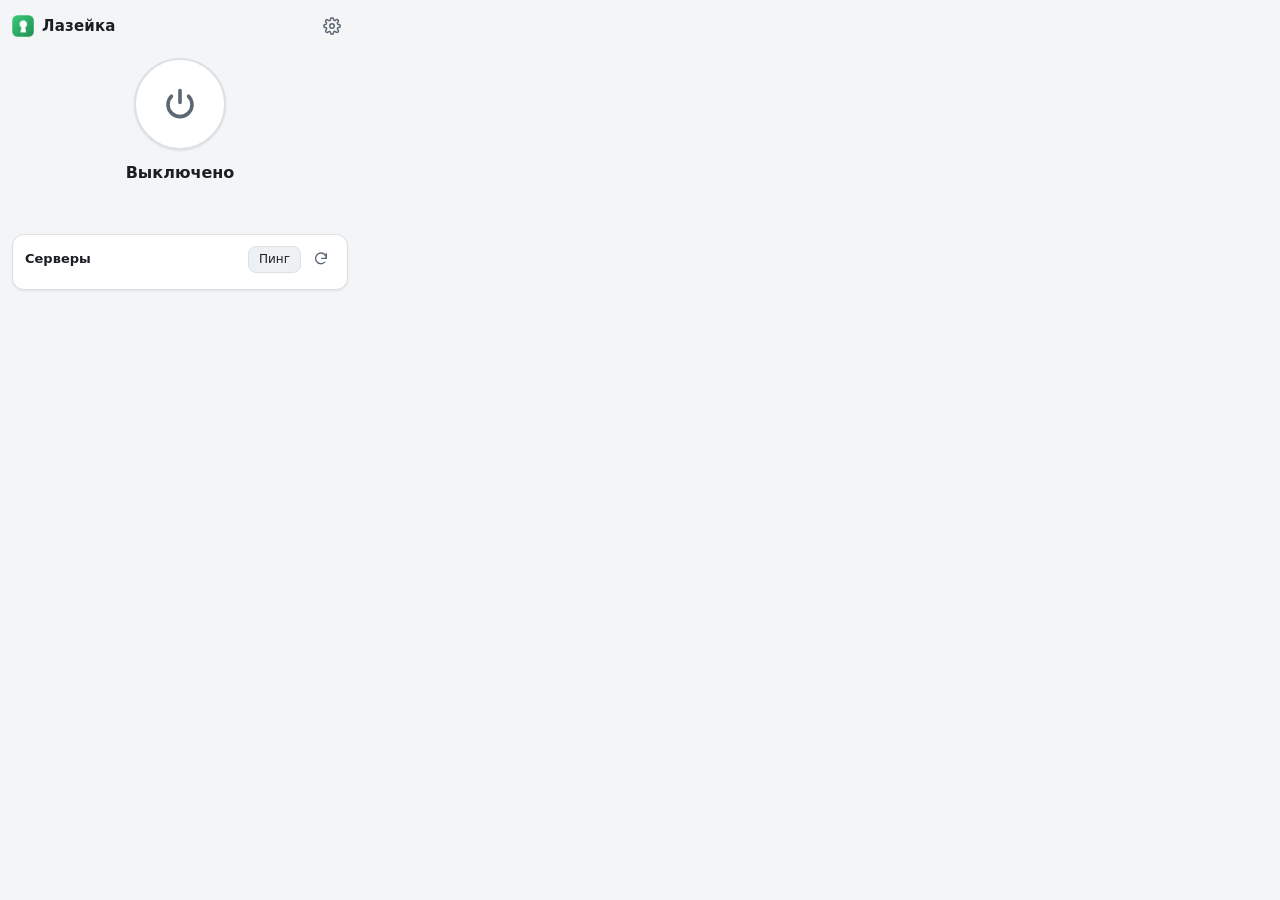
<file: extension/popup.html>
<!doctype html>
<html lang="ru">
<head>
<meta charset="utf-8">
<title>Лазейка</title>
<link rel="stylesheet" href="popup.css">
</head>
<body>
<header class="top">
  <img src="icons/icon48.png" alt="" class="logo">
  <span class="brand">Лазейка</span>
  <span class="spacer"></span>
  <button id="gear" class="icon-btn" title="Настройки" aria-label="Настройки">
    <svg viewBox="0 0 24 24" aria-hidden="true"><circle cx="12" cy="12" r="3"/><path d="M19.4 15a1.7 1.7 0 0 0 .3 1.8l.1.1a2 2 0 1 1-2.8 2.8l-.1-.1a1.7 1.7 0 0 0-1.8-.3 1.7 1.7 0 0 0-1 1.5V21a2 2 0 1 1-4 0v-.1a1.7 1.7 0 0 0-1.1-1.5 1.7 1.7 0 0 0-1.8.3l-.1.1a2 2 0 1 1-2.8-2.8l.1-.1a1.7 1.7 0 0 0 .3-1.8 1.7 1.7 0 0 0-1.5-1H3a2 2 0 1 1 0-4h.1a1.7 1.7 0 0 0 1.5-1.1 1.7 1.7 0 0 0-.3-1.8l-.1-.1a2 2 0 1 1 2.8-2.8l.1.1a1.7 1.7 0 0 0 1.8.3H9a1.7 1.7 0 0 0 1-1.5V3a2 2 0 1 1 4 0v.1a1.7 1.7 0 0 0 1 1.5 1.7 1.7 0 0 0 1.8-.3l.1-.1a2 2 0 1 1 2.8 2.8l-.1.1a1.7 1.7 0 0 0-.3 1.8V9a1.7 1.7 0 0 0 1.5 1H21a2 2 0 1 1 0 4h-.1a1.7 1.7 0 0 0-1.5 1z"/></svg>
  </button>
</header>

<div id="mainView">
  <div class="hero">
    <button id="power" class="power" aria-pressed="false" aria-label="Включить Лазейку">
      <svg viewBox="0 0 24 24" aria-hidden="true"><path d="M12 3v8"/><path d="M6.3 6.8a8 8 0 1 0 11.4 0"/></svg>
    </button>
    <div id="status" class="status">Выключено</div>
    <div id="sub" class="sub"></div>
    <div id="rate" class="rate" title="Трафик через VPN с запуска ядра; сайты «напрямую» сюда не входят"></div>
  </div>

  <section id="news" class="card news" hidden>
    <div class="news-head"><b id="newsTitle"></b><button id="newsClose" class="icon-btn small" aria-label="Скрыть сообщение" title="Скрыть">✕</button></div>
    <p id="newsText"></p>
  </section>

  <section id="upd" class="card upd" hidden>
    <b id="updTitle"></b>
    <ul id="updNotes" class="upd-notes"></ul>
    <div class="row-btns"><button id="updBtn" class="btn primary">Обновить</button><button id="updLater" class="btn ghost">Позже</button>
      <a class="upd-link" href="https://github.com/DUFUSxD/lazeyka/releases" target="_blank" rel="noopener">Все изменения ↗</a></div>
    <div id="updManual" class="upd-manual" hidden>
      <p id="updErr" class="hint"></p>
      <p class="hint" id="updHint"></p>
      <code id="updCmd" class="cmd"></code>
      <div class="row-btns"><button id="updCopy" class="btn">Скопировать команду</button><button id="updReload" class="btn">Перезапустить</button></div>
    </div>
  </section>

  <div id="alert" class="alert" role="alert" hidden>
    <b id="alertTitle"></b>
    <p id="alertText"></p>
    <code id="alertCode" class="cmd" hidden></code>
    <div class="row-btns"><button id="alertBtn" class="btn primary"></button><button id="alertBtn2" class="btn" hidden></button></div>
  </div>

  <section id="site" class="card" hidden>
    <div class="site-head"><img id="fav" alt="" width="16" height="16"><span id="host"></span></div>
    <div id="why" class="why"></div>
    <div class="seg" role="radiogroup" aria-label="Режим для этого сайта">
      <button data-m="auto" role="radio" title="Решают правила из настроек">Авто</button>
      <button data-m="vpn" role="radio">Через VPN</button>
      <button data-m="direct" role="radio">Напрямую</button>
    </div>
    <label id="siteServerRow" class="field-row"><span>Сервер для сайта</span><select id="siteServer"></select></label>
    <div id="siteWarn" class="warn-text" hidden></div>
  </section>

  <section id="servers" class="card servers">
    <div class="card-head">
      <b>Серверы</b><span id="count" class="badge"></span>
      <span class="spacer"></span>
      <button id="ping" class="btn small" title="Проверить задержку всех серверов">Пинг</button>
      <button id="refresh" class="icon-btn small" title="Обновить подписки и список блокировок" aria-label="Обновить подписки и список блокировок">
        <svg viewBox="0 0 24 24" aria-hidden="true"><path d="M20 11a8 8 0 1 0-2.3 5.7"/><path d="M20 4v7h-7"/></svg>
      </button>
    </div>
    <input id="search" type="search" placeholder="Поиск: сервер, страна, город" aria-label="Поиск сервера" hidden>
    <ul id="list" role="listbox" aria-label="Серверы"></ul>
  </section>
</div>

<div id="settingsView" hidden>
  <div class="scroll">
    <section class="card">
      <label class="field-row"><span>Язык · Language</span><select id="lang"></select></label>
    </section>

    <section class="card">
      <h3>Подключение</h3>
      <label class="field">Secret
        <span class="pw"><input id="secret" type="password" autocomplete="off" spellcheck="false">
          <button id="showSecret" class="icon-btn small" type="button" aria-label="Показать secret" title="Показать">
            <svg viewBox="0 0 24 24" aria-hidden="true"><path d="M2 12s3.5-7 10-7 10 7 10 7-3.5 7-10 7S2 12 2 12z"/><circle cx="12" cy="12" r="3"/></svg>
          </button></span>
        <span class="hint" id="secretHint"></span>
      </label>
      <label class="field">Подписки <span class="hint">— по одной на строку, перед ссылкой можно написать название</span>
        <textarea id="subs" rows="3" placeholder="https://panel.example.com/sub/xxxx&#10;Мой провайдер https://vpn.example.org/s/yyyy" spellcheck="false"></textarea>
      </label>
      <label class="check"><input type="checkbox" id="subViaVpn"><span>Качать подписки через VPN<span class="hint">Если сайт панели заблокирован в этой сети. Работает, когда серверы уже загружены.</span></span></label>
      <div class="field-row meta-row"><span class="hint" id="metaHint"></span><button id="metaGrant" class="btn small" type="button">Разрешить</button></div>
    </section>

    <section class="card">
      <h3>Список серверов</h3>
      <label class="field-row">Порядок<select id="sortServers"></select></label>
      <label class="check"><input type="checkbox" id="hideDead"><span>Скрывать неработающие серверы<span class="hint">Выбранный сейчас и привязанные к сайтам видны всегда</span></span></label>
      <label class="check"><input type="checkbox" id="pingOnOpen"><span>Проверять серверы при открытии окна<span class="hint">Не чаще раза в минуту</span></span></label>
    </section>

    <section class="card">
      <h3>Какие сайты через VPN</h3>
      <label class="check"><input type="checkbox" id="ruDirect"><span>Российские сайты напрямую<span class="hint">.ru, .рф, .su, Яндекс, VK, Сбер — банки и Госуслуги не ругаются на зарубежный IP</span></span></label>
      <label class="check"><input type="checkbox" id="useBlocked"><span>Заблокированное в РФ — через VPN<span class="hint" id="blockedInfo"></span></span></label>
      <label class="check"><input type="checkbox" id="restVpn"><span>Все остальные сайты — через VPN<span class="hint">Если выключить, через VPN пойдут только заблокированное и список «Всегда через VPN»</span></span></label>
      <label class="check"><input type="checkbox" id="webrtc"><span>Защита от утечки IP через WebRTC<span class="hint">Звонки в браузере пойдут по TCP</span></span></label>
      <label class="field">Всегда через VPN <span class="hint">— домен покрывает поддомены</span>
        <textarea id="vpnList" rows="3" placeholder="youtube.com&#10;chatgpt.com" spellcheck="false"></textarea>
      </label>
      <label class="field">Всегда напрямую
        <textarea id="directList" rows="3" placeholder="gosuslugi.ru&#10;work-portal.com" spellcheck="false"></textarea>
      </label>
      <div class="field">Свои серверы для сайтов
        <ul id="bindings" class="bindings"></ul>
        <span class="hint" id="noBindings">Пока нет. Выбираются в карточке открытого сайта на главном экране.</span>
      </div>
    </section>

    <section class="card">
      <h3>Перенос на другой компьютер</h3>
      <p class="hint">Строка содержит ссылки на подписки — никому её не показывай. Secret не переносится: он свой на каждом компьютере.</p>
      <button id="export" class="btn wide">Скопировать строку настроек</button>
      <div class="import"><input id="importStr" placeholder="Вставь строку LZK1:…" aria-label="Строка настроек" spellcheck="false"><button id="import" class="btn">Импорт</button></div>
    </section>

    <section class="card">
      <h3>Горячая клавиша</h3>
      <div class="field-row"><span>Вкл/выкл: <kbd id="hotkey">не задана</kbd></span><button id="shortcuts" class="btn small">Изменить</button></div>
    </section>
    <section class="card">
      <h3>Проверки и обновления</h3>
      <label class="field-row">Проверять серверы<select id="pingInterval"></select></label>
      <span class="hint">Чаще — быстрее заметит упавший сервер и переключит ⚡ Авто, реже — меньше лишних запросов.</span>
      <label class="field-row">Искать обновления<select id="updateEvery"></select></label>
      <div class="field-row"><span id="verInfo" class="hint"></span><button id="checkUpd" class="btn small">Проверить сейчас</button></div>
    </section>
  </div>
  <footer class="footer">
    <button id="back" class="btn ghost">Назад</button>
    <button id="save" class="btn primary">Сохранить</button>
  </footer>
</div>

<div id="toast" class="toast" role="status" aria-live="polite"></div>
<script type="module" src="popup.js"></script>
</body>
</html>
</file>
<file: extension/popup.css>
/* Флаги стран: Windows не рисует эмодзи-флаги и показывает буквы («NL»). Шрифт берёт только символы флагов,
   остальной текст идёт следующим шрифтом в списке. Twemoji (CC-BY 4.0) через country-flag-emoji-polyfill (MIT). */
@font-face {
  font-family: "Twemoji Country Flags";
  src: url("fonts/TwemojiCountryFlags.woff2") format("woff2");
  unicode-range: U+1F1E6-1F1FF, U+1F3F4, U+E0062-E007F;
}

:root {
  --bg: #14171c; --card: #1d2229; --card-2: #252b33; --text: #e9ecef; --muted: #98a2ad; --border: #2e353e;
  --accent: #2fb36b; --accent-2: #1f8f52; --accent-soft: rgba(47, 179, 107, .16);
  --warn: #f0b44c; --err: #ec5b52; --err-soft: rgba(236, 91, 82, .14); --mid: #e0b341;
  --shadow: 0 1px 2px rgba(0, 0, 0, .3);
  color-scheme: dark;
}
@media (prefers-color-scheme: light) {
  :root {
    --bg: #f3f5f7; --card: #fff; --card-2: #eef1f4; --text: #1b1f24; --muted: #5d6874; --border: #dce1e6;
    --accent: #1f9d58; --accent-2: #17804a; --accent-soft: rgba(31, 157, 88, .12);
    --warn: #a86b00; --err: #c9362d; --err-soft: rgba(201, 54, 45, .1); --mid: #9a7400;
    --shadow: 0 1px 2px rgba(0, 0, 0, .08);
    color-scheme: light;
  }
}

* { box-sizing: border-box; }
html { overflow-x: hidden; } /* вертикальный скролл не должен давать горизонтальный */
body { width: 360px; margin: 0; background: var(--bg); color: var(--text); font: 13px/1.4 "Twemoji Country Flags", system-ui, "Segoe UI", sans-serif; }
[hidden] { display: none !important; }
svg { width: 18px; height: 18px; fill: none; stroke: currentColor; stroke-width: 2; stroke-linecap: round; stroke-linejoin: round; }
button { font: inherit; color: inherit; cursor: pointer; }
button:disabled { opacity: .55; cursor: default; }
:focus-visible { outline: 2px solid var(--accent); outline-offset: 2px; }
.spacer { flex: 1; }

.top { display: flex; align-items: center; gap: 8px; padding: 10px 12px; }
.logo { width: 22px; height: 22px; }
.brand { font-weight: 700; font-size: 15px; letter-spacing: .2px; }
.icon-btn { display: inline-grid; place-items: center; width: 32px; height: 32px; border: 0; border-radius: 8px; background: transparent; color: var(--muted); }
.icon-btn:hover { background: var(--card-2); color: var(--text); }
.icon-btn.small { width: 28px; height: 28px; }
.icon-btn.small svg { width: 16px; height: 16px; }

.btn { border: 1px solid var(--border); border-radius: 8px; padding: 7px 12px; background: var(--card-2); }
.btn:hover:not(:disabled) { border-color: var(--muted); }
.btn.small { padding: 4px 10px; font-size: 12px; }
.btn.primary { background: var(--accent); border-color: var(--accent); color: #fff; font-weight: 600; }
.btn.primary:hover:not(:disabled) { background: var(--accent-2); }
.btn.ghost { background: transparent; }
.btn.wide { width: 100%; }

/* Идёт действие (busy в popup.js): кружок на кнопке, у значка ⟳ крутится сама стрелка */
@keyframes spin { to { transform: rotate(360deg); } }
.btn.loading, .icon-btn.loading, .spd.loading { opacity: 1; cursor: progress; }
.btn.loading::before, .spd.loading::before { content: ""; display: inline-block; width: 1em; height: 1em; margin-right: 6px; vertical-align: -.15em; border: 2px solid currentColor; border-right-color: transparent; border-radius: 50%; animation: spin .7s linear infinite; }
.spd.loading::before { margin-right: 0; }
.icon-btn.loading svg { animation: spin .8s linear infinite; }
@media (prefers-reduced-motion: reduce) { .btn.loading::before, .spd.loading::before, .icon-btn.loading svg { animation-duration: 2s; } }

.hero { display: flex; flex-direction: column; align-items: center; padding: 6px 12px 14px; }
.power {
  width: 92px; height: 92px; border-radius: 50%; border: 2px solid var(--border); background: var(--card);
  color: var(--muted); display: grid; place-items: center; box-shadow: var(--shadow);
  transition: background .2s, color .2s, box-shadow .2s, border-color .2s;
}
.power svg { width: 36px; height: 36px; stroke-width: 2.4; }
.power:hover { border-color: var(--muted); color: var(--text); }
.power.on { background: radial-gradient(circle at 35% 30%, #45d488, var(--accent-2)); border-color: transparent; color: #fff; box-shadow: 0 0 0 8px var(--accent-soft), 0 6px 18px rgba(31, 143, 82, .35); }
.power.err { background: radial-gradient(circle at 35% 30%, #f2857e, #c9362d); border-color: transparent; color: #fff; box-shadow: 0 0 0 8px var(--err-soft); }
.status { margin-top: 12px; font-size: 16px; font-weight: 700; }
.status.on { color: var(--accent); }
.status.err { color: var(--err); }
.sub { min-height: 18px; color: var(--muted); text-align: center; max-width: 320px; overflow: hidden; text-overflow: ellipsis; white-space: nowrap; }

.card { margin: 0 12px 10px; padding: 10px 12px; background: var(--card); border: 1px solid var(--border); border-radius: 12px; box-shadow: var(--shadow); }
.card h3 { margin: 0 0 8px; font-size: 13px; }
.card-head { display: flex; align-items: center; gap: 6px; margin-bottom: 6px; }
.badge { padding: 0 6px; border-radius: 10px; background: var(--card-2); color: var(--muted); font-size: 11px; }
.badge:empty { display: none; }

.alert { margin: 0 12px 10px; padding: 10px 12px; border-radius: 12px; background: var(--err-soft); border: 1px solid var(--err); }
.alert.info { background: var(--accent-soft); border-color: var(--accent); }
.alert p { margin: 4px 0 8px; color: var(--text); }
.cmd { display: block; margin-bottom: 8px; padding: 6px 8px; border-radius: 6px; background: var(--bg); font: 11px/1.4 "Twemoji Country Flags", Consolas, monospace; word-break: break-all; user-select: all; }
.row-btns { display: flex; flex-wrap: wrap; gap: 6px; }
.upd { border-color: var(--accent); background: linear-gradient(var(--accent-soft), var(--accent-soft)), var(--card); }
.upd-notes { margin: 6px 0 10px; padding-left: 18px; color: var(--muted); font-size: 12px; }
.upd-notes li { margin: 2px 0; }
.upd-link { align-self: center; margin-left: auto; color: var(--accent); font-size: 12px; text-decoration: none; }
.upd-link:hover { text-decoration: underline; }
.upd-manual { margin-top: 10px; padding-top: 8px; border-top: 1px solid var(--border); }
.upd-manual .hint { margin: 0 0 6px; }

.site-head { display: flex; align-items: center; gap: 8px; font-weight: 600; word-break: break-all; }
.site-head img { flex: none; border-radius: 3px; }
.why { margin: 2px 0 8px; font-size: 12px; color: var(--muted); }
.why::before { content: "●"; margin-right: 5px; }
.why.vpn::before { color: var(--accent); }
.why.direct::before { color: var(--muted); }
.seg { display: flex; padding: 3px; gap: 3px; border-radius: 9px; background: var(--card-2); }
.seg button { flex: 1; border: 0; border-radius: 7px; padding: 6px 4px; background: transparent; color: var(--muted); font-size: 12px; }
.seg button:hover { color: var(--text); }
.seg button[aria-checked="true"] { background: var(--card); color: var(--text); font-weight: 600; box-shadow: var(--shadow); }
.field-row { display: flex; align-items: center; justify-content: space-between; gap: 8px; margin-top: 8px; }
.field-row select { max-width: 190px; }
.warn-text { margin-top: 6px; color: var(--warn); font-size: 12px; }

select, input[type=search], input[type=password], input[type=text], input:not([type]), textarea {
  font: inherit; color: var(--text); background: var(--bg); border: 1px solid var(--border); border-radius: 8px; padding: 6px 8px;
}
textarea { width: 100%; resize: vertical; font: 12px/1.45 "Twemoji Country Flags", Consolas, monospace; }
input[type=search] { width: 100%; margin-bottom: 6px; }

.servers #list { list-style: none; margin: 0 -4px; padding: 0; max-height: 196px; overflow-y: auto; }
.node { display: flex; align-items: center; gap: 8px; width: 100%; padding: 7px 8px; border: 0; border-radius: 8px; background: transparent; text-align: left; }
.node:hover { background: var(--card-2); }
.node.cur { background: var(--accent-soft); }
.node.cur .name::before { content: "✓ "; color: var(--accent); font-weight: 700; }
.node .name { flex: 1; min-width: 0; overflow: hidden; text-overflow: ellipsis; white-space: nowrap; }
.node .hint { display: inline; color: var(--muted); font-size: 11px; margin-left: 4px; }
.node.dead .name { color: var(--muted); }
.delay { font-size: 11px; font-variant-numeric: tabular-nums; white-space: nowrap; color: var(--muted); }
.delay.good { color: var(--accent); }
.delay.mid { color: var(--mid); }
.delay.slow, .delay.bad { color: var(--err); }
.empty { padding: 10px 6px; color: var(--muted); text-align: center; }
/* шапка подписки в две строки: название, под ним трафик · срок · «через VPN» и ссылки провайдера */
.sub-head { display: flex; align-items: flex-start; gap: 7px; margin: 8px 4px 2px; padding-top: 7px; border-top: 1px solid var(--border); font-size: 12px; }
.sub-ico { flex: none; width: 16px; height: 16px; margin-top: 1px; border-radius: 4px; object-fit: contain; }
.sub-ico.letter { display: inline-grid; place-items: center; color: #fff; font-size: 10px; font-weight: 700; }
.sub-lines { display: flex; flex-direction: column; gap: 1px; min-width: 0; }
.sub-name { font-weight: 600; min-width: 0; overflow: hidden; text-overflow: ellipsis; white-space: nowrap; }
.sub-second { display: flex; flex-wrap: wrap; gap: 2px 10px; align-items: baseline; }
.sub-info { color: var(--muted); font-size: 11px; }
.sub-info.warn { color: var(--warn); }
.sub-link { color: var(--accent); font-size: 11px; text-decoration: none; }
.sub-link:hover { text-decoration: underline; }
.sub-head.foldable { cursor: pointer; }
.sub-toggle { flex: none; display: inline-flex; align-items: center; gap: 4px; margin-left: auto; padding: 1px 4px; border: 0; border-radius: 6px; background: transparent; color: var(--muted); font-size: 11px; white-space: nowrap; }
.sub-head.foldable:hover .sub-toggle { background: var(--card-2); color: var(--text); }
.sub-toggle svg { width: 14px; height: 14px; }
.sub-toggle[aria-expanded="false"] svg { transform: rotate(-90deg); }

/* строка сервера: выбор + тест скорости (кнопка видна при наведении, результат — всегда) */
.node-row { display: flex; align-items: center; }
.node-row .node { flex: 1; min-width: 0; }
.spd { flex: none; min-width: 26px; height: 26px; margin-left: 2px; padding: 0 6px; border: 0; border-radius: 6px; background: transparent; color: var(--muted); font-size: 11px; opacity: 0; }
.node-row:hover .spd, .spd:focus-visible, .spd.has, .spd.busy { opacity: 1; }
.spd:hover:not(:disabled) { background: var(--card-2); color: var(--text); }
.spd.has { color: var(--accent); }
.more { padding: 6px 0 2px; text-align: center; }

.rate { min-height: 16px; margin-top: 2px; color: var(--muted); font-size: 11px; font-variant-numeric: tabular-nums; }
.news { border-color: #4c8dd6; }
.news-head { display: flex; align-items: center; gap: 6px; }
.news-head b { flex: 1; }
.news p { margin: 4px 0 0; white-space: pre-line; overflow-wrap: anywhere; }
.meta-row { margin-top: 10px; }
.meta-row .hint { flex: 1; }
.sub-error { display: flex; align-items: center; gap: 8px; margin: 4px 4px 6px; padding: 7px 9px; border-radius: 8px; background: var(--err-soft); font-size: 12px; }
.sub-error span { flex: 1; }
.sub-error .btn { flex: none; }

#settingsView { display: flex; flex-direction: column; }
.scroll { max-height: 486px; overflow-y: auto; padding-bottom: 4px; }
.field { display: block; margin-top: 10px; }
.field > textarea, .field > .seg, .field > .pw { margin-top: 4px; }
.pw { display: flex; gap: 4px; }
.pw input { flex: 1; min-width: 0; }
.check { display: flex; gap: 8px; align-items: flex-start; margin-top: 10px; cursor: pointer; }
.check input { margin-top: 2px; accent-color: var(--accent); }
.hint { display: block; color: var(--muted); font-size: 11px; font-weight: 400; }
.field .hint:not(:last-child), label > .hint:first-of-type { display: inline; }
.bindings { list-style: none; margin: 4px 0 0; padding: 0; }
.bindings li { display: flex; align-items: center; gap: 6px; padding: 4px 0; border-bottom: 1px solid var(--border); }
.bindings li span { flex: 1; min-width: 0; overflow: hidden; text-overflow: ellipsis; white-space: nowrap; }
.import { display: flex; gap: 6px; margin-top: 8px; }
.import input { flex: 1; min-width: 0; }
kbd { padding: 1px 6px; border: 1px solid var(--border); border-bottom-width: 2px; border-radius: 5px; background: var(--card-2); font: 12px "Twemoji Country Flags", Consolas, monospace; }
.footer { display: flex; gap: 8px; justify-content: flex-end; padding: 10px 12px; border-top: 1px solid var(--border); background: var(--bg); }

.toast {
  position: fixed; left: 12px; right: 12px; top: 50px; z-index: 10; padding: 9px 12px; border-radius: 10px;
  background: var(--text); color: var(--bg); box-shadow: 0 6px 20px rgba(0, 0, 0, .3);
  opacity: 0; transform: translateY(-8px); pointer-events: none; transition: opacity .2s, transform .2s;
}
.toast.show { opacity: 1; transform: none; }
.toast.err { background: var(--err); color: #fff; }
</file>
